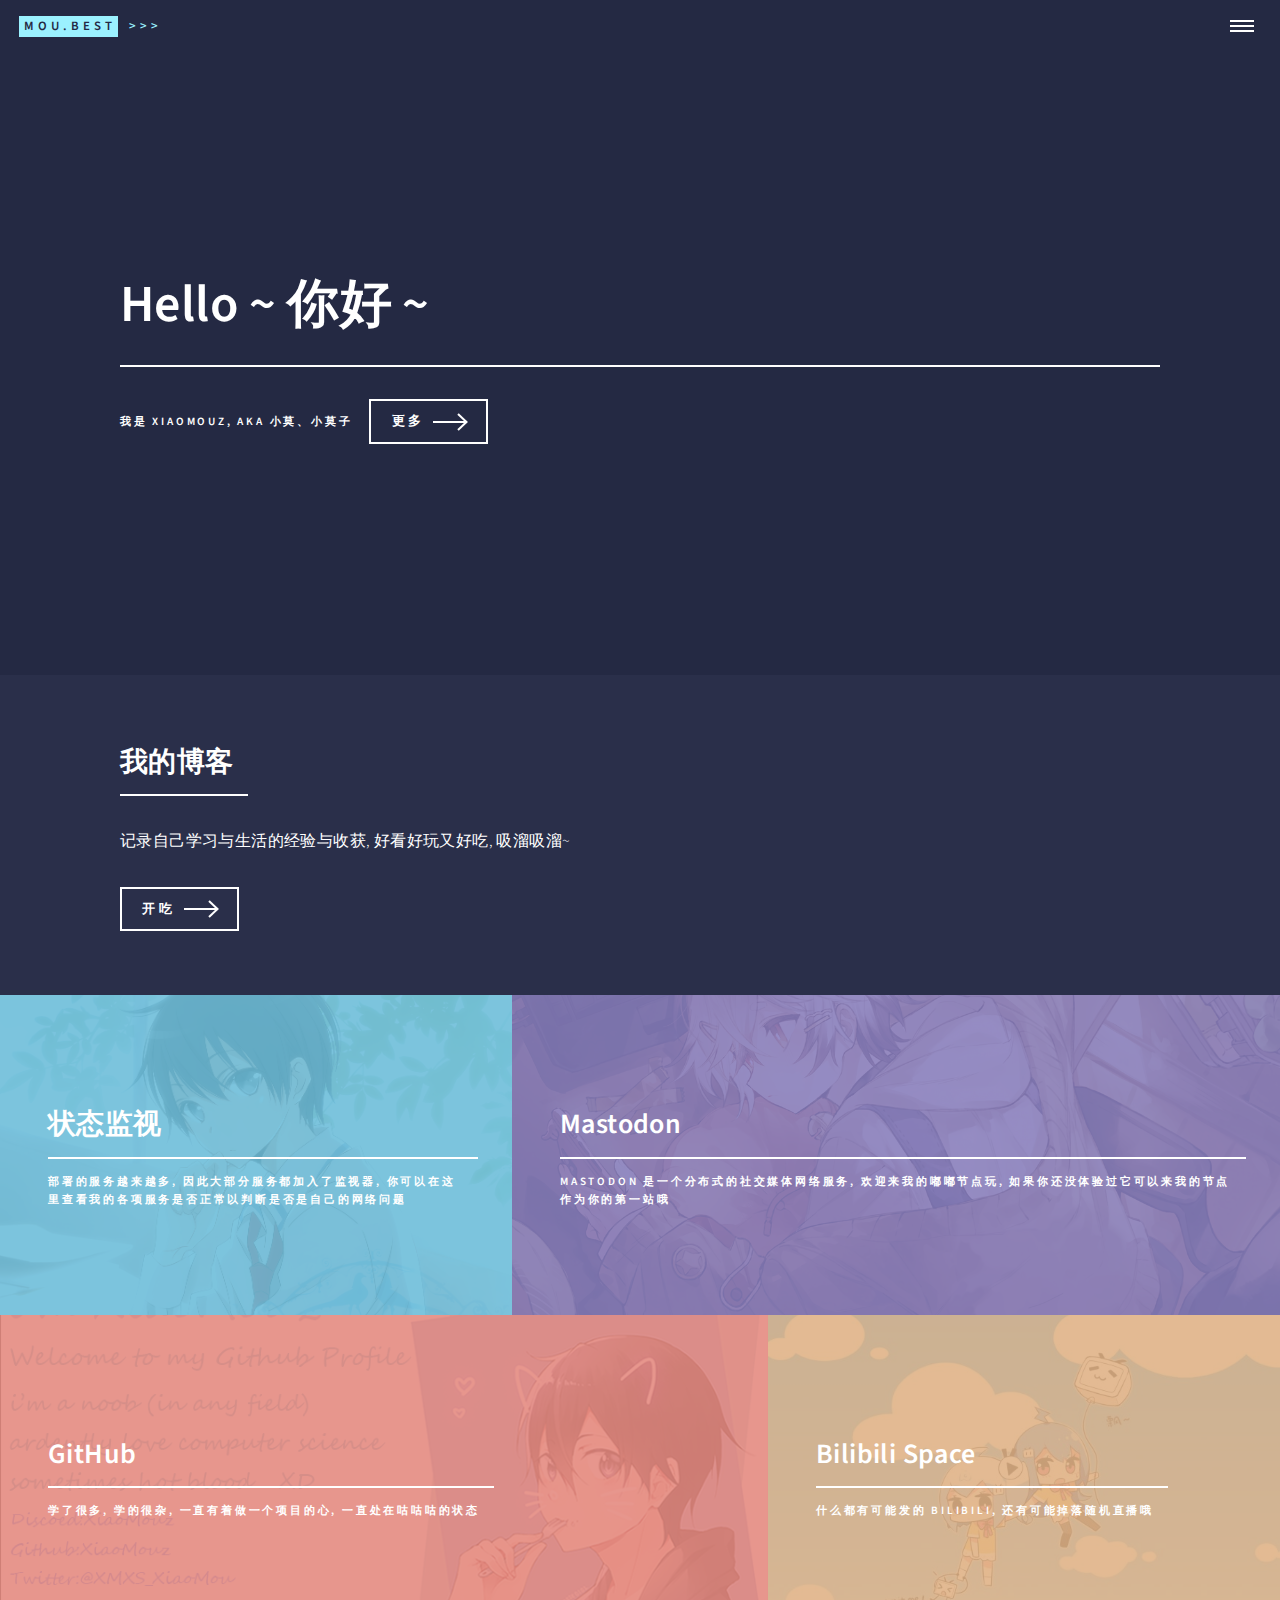
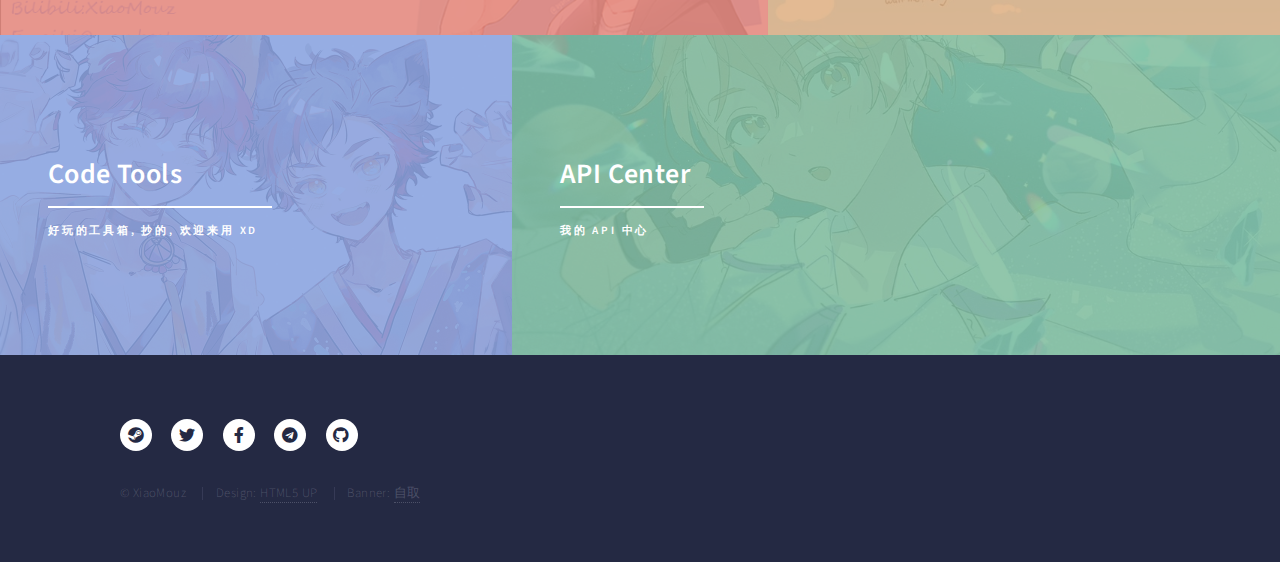
<file: index.html>
﻿<!DOCTYPE HTML>
<!--
	Forty by HTML5 UP
	html5up.net | @ajlkn
	Free for personal and commercial use under the CCA 3.0 license (html5up.net/license)
-->
<html>

<head>
	<title>Welcome visit XiaoMouz!</title>
	<link rel="icon" href="/images/favicon.jpg" type="image/x-icon" />
	<meta charset="utf-8" />
	<meta name="viewport" content="width=device-width, initial-scale=1, user-scalable=no" />
	<link rel="stylesheet" href="assets/css/main.css" />
	<noscript>
		<link rel="stylesheet" href="assets/css/noscript.css" />
	</noscript>
</head>

<body class="is-preload">

	<!-- Wrapper -->
	<div id="wrapper">

		<!-- Header -->
		<header id="header" class="alt">
			<a href="/" class="logo"><strong>MOU.BEST</strong> <span>>>></span></a>
			<nav>
				<a href="#menu"></a>
			</nav>
		</header>

		<!-- Menu -->
		<nav id="menu">
			<ul class="links">
				<li><a href=".">Stay Here</a></li>
				<li><a href="https://mouz.xyz">博客</a></li>
				<li><a href="https://about.mou.best/">关于我</a></li>
				<li><a href="https://github.com/XiaoMouz">我的Github</a></li>
			</ul>
		</nav>

		<!-- Banner -->
		<section id="banner" class="major">
			<div class="inner">
				<header class="major">
					<h1>Hello ~ 你好 ~</h1>
				</header>
				<div class="content">
					<p>我是 XiaoMouz, aka 小莫、小莫子</p>
					<ul class="actions">
						<li><a href="#two" class="button next scrolly">更多</a></li>
					</ul>
				</div>
			</div>
		</section>

		<!-- Main -->
		<div id="main">

			<!-- Top -->
			<section id="two">
				<div class="inner">
					<header class="major">
						<h2>我的博客</h2>
					</header>
					<p>记录自己学习与生活的经验与收获, 好看好玩又好吃, 吸溜吸溜~</p>
					<ul class="actions">
						<li><a href="https://mouz.xyz" class="button next">开吃</a></li>
					</ul>
				</div>
			</section>

			<!-- One -->
			<section id="one" class="tiles">
				<article>
					<span class="image">
						<img src="/images/element/statusMonitor.jpg" alt="" />
					</span>
					<header class="major">
						<h3><a href="https://status.mou.best" class="link">状态监视</a></h3>
						<p>部署的服务越来越多, 因此大部分服务都加入了监视器, 你可以在这里查看我的各项服务是否正常以判断是否是自己的网络问题</p>
					</header>
				</article>
				<article>
					<span class="image">
						<img src="/images/element/mastodon.png" alt="" />
					</span>
					<header class="major">
						<h3><a href="https://m.mou.best" class="link">Mastodon</a></h3>
						<p>Mastodon 是一个分布式的社交媒体网络服务, 欢迎来我的嘟嘟节点玩, 如果你还没体验过它可以来我的节点作为你的第一站哦</p>
					</header>
				</article>
				<article>
					<span class="image">
						<img src="/images/element/github.png" alt="" />
					</span>
					<header class="major">
						<h3><a href="https://github.com/XiaoMouz" class="link">GitHub</a></h3>
						<p>学了很多, 学的很杂, 一直有着做一个项目的心, 一直处在咕咕咕的状态</p>
					</header>
				</article>
				<article>
					<span class="image">
						<img src="/images/element/bilibiliSpace.jpg" alt="" />
					</span>
					<header class="major">
						<h3><a href="https://space.bilibili.com/64110204" class="link">Bilibili Space</a></h3>
						<p>什么都有可能发的 Bilibili, 还有可能掉落随机直播哦</p>
					</header>
				</article>
				<article>
					<span class="image">
						<img src="/images/element/codetools.jpg" alt="" />
					</span>
					<header class="major">
						<h3><a href="https://codetool.mou.best/" class="link">Code Tools</a></h3>
						<p>好玩的工具箱, 抄的, 欢迎来用 XD</p>
					</header>
				</article>
				<article>
					<span class="image">
						<img src="/images/element/apiCenter.jpg" alt="" />
					</span>
					<header class="major">
						<h3><a href="https://api.mouz.xyz/" class="link">API Center</a></h3>
						<p>我的 API 中心</p>
					</header>
				</article>
			</section>
		</div>

		<!-- Footer -->
		<footer id="footer">
			<div class="inner">
				<ul class="icons">
					<li><a href="https://steamcommunity.com/id/Justjokemou/" class="icon brands alt fa-steam"><span
								class="label">Steam</span></a></li>
					<li><a href="https://twitter.com/XiaoMouz" class="icon brands alt fa-twitter"><span
								class="label">Twitter</span></a></li>
					<li><a href="https://www.facebook.com/mou.xiao.35" class="icon brands alt fa-facebook-f"><span
								class="label">Facebook</span></a></li>
					<li><a href="https://t.me/XiaoMouz" class="icon brands alt fa-telegram"><span
								class="label">Telegram</span></a></li>
					<li><a href="https://github.com/XiaoMouz" class="icon brands alt fa-github"><span
								class="label">GitHub</span></a></li>
					<li style="display:none;"><a rel="me" href="https://m.mou.best/@xiaomouz">Mastodon</a></li>
				</ul>
				<ul class="copyright">
					<li>&copy; XiaoMouz</li>
					<li>Design: <a href="https://html5up.net">HTML5 UP</a></li>
					<li>Banner: <a href="http://mou.best/images/banner.jpg">自取</a></li>
				</ul>
			</div>
		</footer>

	</div>

	<!-- Scripts -->
	<script src="assets/js/jquery.min.js"></script>
	<script src="assets/js/jquery.scrolly.min.js"></script>
	<script src="assets/js/jquery.scrollex.min.js"></script>
	<script src="assets/js/browser.min.js"></script>
	<script src="assets/js/breakpoints.min.js"></script>
	<script src="assets/js/util.js"></script>
	<script src="assets/js/main.js"></script>

</body>

</html>
</file>
<file: assets/css/noscript.css>
/*
	Forty by HTML5 UP
	html5up.net | @ajlkn
	Free for personal and commercial use under the CCA 3.0 license (html5up.net/license)
*/

/* Banner */

	body.is-preload #banner:after {
		opacity: 0.85;
	}

	body.is-preload #banner > .inner {
		-moz-filter: none;
		-webkit-filter: none;
		-ms-filter: none;
		filter: none;
		-moz-transform: none;
		-webkit-transform: none;
		-ms-transform: none;
		transform: none;
		opacity: 1;
	}
</file>
<file: assets/css/main.css>
@import url(fontawesome-all.min.css);
@import url("https://fonts.googleapis.com/css?family=Source+Sans+Pro:300,300italic,600,600italic");

/*
	Forty by HTML5 UP
	html5up.net | @ajlkn
	Free for personal and commercial use under the CCA 3.0 license (html5up.net/license)
*/

html, body, div, span, applet, object,
iframe, h1, h2, h3, h4, h5, h6, p, blockquote,
pre, a, abbr, acronym, address, big, cite,
code, del, dfn, em, img, ins, kbd, q, s, samp,
small, strike, strong, sub, sup, tt, var, b,
u, i, center, dl, dt, dd, ol, ul, li, fieldset,
form, label, legend, table, caption, tbody,
tfoot, thead, tr, th, td, article, aside,
canvas, details, embed, figure, figcaption,
footer, header, hgroup, menu, nav, output, ruby,
section, summary, time, mark, audio, video {
	margin: 0;
	padding: 0;
	border: 0;
	font-size: 100%;
	font: inherit;
	vertical-align: baseline;}

article, aside, details, figcaption, figure,
footer, header, hgroup, menu, nav, section {
	display: block;}

body {
	line-height: 1;
}

ol, ul {
	list-style: none;
}

blockquote, q {
	quotes: none;
}

	blockquote:before, blockquote:after, q:before, q:after {
		content: '';
		content: none;
	}

table {
	border-collapse: collapse;
	border-spacing: 0;
}

body {
	-webkit-text-size-adjust: none;
}

mark {
	background-color: transparent;
	color: inherit;
}

input::-moz-focus-inner {
	border: 0;
	padding: 0;
}

input, select, textarea {
	-moz-appearance: none;
	-webkit-appearance: none;
	-ms-appearance: none;
	appearance: none;
}

/* Basic */

	@-ms-viewport {
		width: device-width;
	}

	body {
		-ms-overflow-style: scrollbar;
	}

	@media screen and (max-width: 480px) {

		html, body {
			min-width: 320px;
		}

	}

	html {
		box-sizing: border-box;
	}

	*, *:before, *:after {
		box-sizing: inherit;
	}

	body {
		background: #242943;
	}

		body.is-preload *, body.is-preload *:before, body.is-preload *:after {
			-moz-animation: none !important;
			-webkit-animation: none !important;
			-ms-animation: none !important;
			animation: none !important;
			-moz-transition: none !important;
			-webkit-transition: none !important;
			-ms-transition: none !important;
			transition: none !important;
		}

/* Type */

	body, input, select, textarea {
		color: #ffffff;
		font-family: "Source Sans Pro", Helvetica, sans-serif;
		font-size: 17pt;
		font-weight: 300;
		letter-spacing: 0.025em;
		line-height: 1.65;
	}

		@media screen and (max-width: 1680px) {

			body, input, select, textarea {
				font-size: 14pt;
			}

		}

		@media screen and (max-width: 1280px) {

			body, input, select, textarea {
				font-size: 12pt;
			}

		}

		@media screen and (max-width: 360px) {

			body, input, select, textarea {
				font-size: 11pt;
			}

		}

	a {
		-moz-transition: color 0.2s ease-in-out, border-bottom-color 0.2s ease-in-out;
		-webkit-transition: color 0.2s ease-in-out, border-bottom-color 0.2s ease-in-out;
		-ms-transition: color 0.2s ease-in-out, border-bottom-color 0.2s ease-in-out;
		transition: color 0.2s ease-in-out, border-bottom-color 0.2s ease-in-out;
		border-bottom: dotted 1px;
		color: inherit;
		text-decoration: none;
	}

		a:hover {
			border-bottom-color: transparent;
			color: #9bf1ff !important;
		}

		a:active {
			color: #53e3fb !important;
		}

	strong, b {
		color: #ffffff;
		font-weight: 600;
	}

	em, i {
		font-style: italic;
	}

	p {
		margin: 0 0 2em 0;
	}

	h1, h2, h3, h4, h5, h6 {
		color: #ffffff;
		font-weight: 600;
		line-height: 1.65;
		margin: 0 0 1em 0;
	}

		h1 a, h2 a, h3 a, h4 a, h5 a, h6 a {
			color: inherit;
			border-bottom: 0;
		}

	h1 {
		font-size: 2.5em;
	}

	h2 {
		font-size: 1.75em;
	}

	h3 {
		font-size: 1.35em;
	}

	h4 {
		font-size: 1.1em;
	}

	h5 {
		font-size: 0.9em;
	}

	h6 {
		font-size: 0.7em;
	}

	@media screen and (max-width: 736px) {

		h1 {
			font-size: 2em;
		}

		h2 {
			font-size: 1.5em;
		}

		h3 {
			font-size: 1.25em;
		}

	}

	sub {
		font-size: 0.8em;
		position: relative;
		top: 0.5em;
	}

	sup {
		font-size: 0.8em;
		position: relative;
		top: -0.5em;
	}

	blockquote {
		border-left: solid 4px rgba(212, 212, 255, 0.1);
		font-style: italic;
		margin: 0 0 2em 0;
		padding: 0.5em 0 0.5em 2em;
	}

	code {
		background: rgba(212, 212, 255, 0.035);
		font-family: "Courier New", monospace;
		font-size: 0.9em;
		margin: 0 0.25em;
		padding: 0.25em 0.65em;
	}

	pre {
		-webkit-overflow-scrolling: touch;
		font-family: "Courier New", monospace;
		font-size: 0.9em;
		margin: 0 0 2em 0;
	}

		pre code {
			display: block;
			line-height: 1.75;
			padding: 1em 1.5em;
			overflow-x: auto;
		}

	hr {
		border: 0;
		border-bottom: solid 1px rgba(212, 212, 255, 0.1);
		margin: 2em 0;
	}

		hr.major {
			margin: 3em 0;
		}

	.align-left {
		text-align: left;
	}

	.align-center {
		text-align: center;
	}

	.align-right {
		text-align: right;
	}

/* Row */

	.row {
		display: flex;
		flex-wrap: wrap;
		box-sizing: border-box;
		align-items: stretch;
	}

		.row > * {
			box-sizing: border-box;
		}

		.row.gtr-uniform > * > :last-child {
			margin-bottom: 0;
		}

		.row.aln-left {
			justify-content: flex-start;
		}

		.row.aln-center {
			justify-content: center;
		}

		.row.aln-right {
			justify-content: flex-end;
		}

		.row.aln-top {
			align-items: flex-start;
		}

		.row.aln-middle {
			align-items: center;
		}

		.row.aln-bottom {
			align-items: flex-end;
		}

		.row > .imp {
			order: -1;
		}

		.row > .col-1 {
			width: 8.33333%;
		}

		.row > .off-1 {
			margin-left: 8.33333%;
		}

		.row > .col-2 {
			width: 16.66667%;
		}

		.row > .off-2 {
			margin-left: 16.66667%;
		}

		.row > .col-3 {
			width: 25%;
		}

		.row > .off-3 {
			margin-left: 25%;
		}

		.row > .col-4 {
			width: 33.33333%;
		}

		.row > .off-4 {
			margin-left: 33.33333%;
		}

		.row > .col-5 {
			width: 41.66667%;
		}

		.row > .off-5 {
			margin-left: 41.66667%;
		}

		.row > .col-6 {
			width: 50%;
		}

		.row > .off-6 {
			margin-left: 50%;
		}

		.row > .col-7 {
			width: 58.33333%;
		}

		.row > .off-7 {
			margin-left: 58.33333%;
		}

		.row > .col-8 {
			width: 66.66667%;
		}

		.row > .off-8 {
			margin-left: 66.66667%;
		}

		.row > .col-9 {
			width: 75%;
		}

		.row > .off-9 {
			margin-left: 75%;
		}

		.row > .col-10 {
			width: 83.33333%;
		}

		.row > .off-10 {
			margin-left: 83.33333%;
		}

		.row > .col-11 {
			width: 91.66667%;
		}

		.row > .off-11 {
			margin-left: 91.66667%;
		}

		.row > .col-12 {
			width: 100%;
		}

		.row > .off-12 {
			margin-left: 100%;
		}

		.row.gtr-0 {
			margin-top: 0;
			margin-left: 0em;
		}

			.row.gtr-0 > * {
				padding: 0 0 0 0em;
			}

			.row.gtr-0.gtr-uniform {
				margin-top: 0em;
			}

				.row.gtr-0.gtr-uniform > * {
					padding-top: 0em;
				}

		.row.gtr-25 {
			margin-top: 0;
			margin-left: -0.5em;
		}

			.row.gtr-25 > * {
				padding: 0 0 0 0.5em;
			}

			.row.gtr-25.gtr-uniform {
				margin-top: -0.5em;
			}

				.row.gtr-25.gtr-uniform > * {
					padding-top: 0.5em;
				}

		.row.gtr-50 {
			margin-top: 0;
			margin-left: -1em;
		}

			.row.gtr-50 > * {
				padding: 0 0 0 1em;
			}

			.row.gtr-50.gtr-uniform {
				margin-top: -1em;
			}

				.row.gtr-50.gtr-uniform > * {
					padding-top: 1em;
				}

		.row {
			margin-top: 0;
			margin-left: -2em;
		}

			.row > * {
				padding: 0 0 0 2em;
			}

			.row.gtr-uniform {
				margin-top: -2em;
			}

				.row.gtr-uniform > * {
					padding-top: 2em;
				}

		.row.gtr-150 {
			margin-top: 0;
			margin-left: -3em;
		}

			.row.gtr-150 > * {
				padding: 0 0 0 3em;
			}

			.row.gtr-150.gtr-uniform {
				margin-top: -3em;
			}

				.row.gtr-150.gtr-uniform > * {
					padding-top: 3em;
				}

		.row.gtr-200 {
			margin-top: 0;
			margin-left: -4em;
		}

			.row.gtr-200 > * {
				padding: 0 0 0 4em;
			}

			.row.gtr-200.gtr-uniform {
				margin-top: -4em;
			}

				.row.gtr-200.gtr-uniform > * {
					padding-top: 4em;
				}

		@media screen and (max-width: 1680px) {

			.row {
				display: flex;
				flex-wrap: wrap;
				box-sizing: border-box;
				align-items: stretch;
			}

				.row > * {
					box-sizing: border-box;
				}

				.row.gtr-uniform > * > :last-child {
					margin-bottom: 0;
				}

				.row.aln-left {
					justify-content: flex-start;
				}

				.row.aln-center {
					justify-content: center;
				}

				.row.aln-right {
					justify-content: flex-end;
				}

				.row.aln-top {
					align-items: flex-start;
				}

				.row.aln-middle {
					align-items: center;
				}

				.row.aln-bottom {
					align-items: flex-end;
				}

				.row > .imp-xlarge {
					order: -1;
				}

				.row > .col-1-xlarge {
					width: 8.33333%;
				}

				.row > .off-1-xlarge {
					margin-left: 8.33333%;
				}

				.row > .col-2-xlarge {
					width: 16.66667%;
				}

				.row > .off-2-xlarge {
					margin-left: 16.66667%;
				}

				.row > .col-3-xlarge {
					width: 25%;
				}

				.row > .off-3-xlarge {
					margin-left: 25%;
				}

				.row > .col-4-xlarge {
					width: 33.33333%;
				}

				.row > .off-4-xlarge {
					margin-left: 33.33333%;
				}

				.row > .col-5-xlarge {
					width: 41.66667%;
				}

				.row > .off-5-xlarge {
					margin-left: 41.66667%;
				}

				.row > .col-6-xlarge {
					width: 50%;
				}

				.row > .off-6-xlarge {
					margin-left: 50%;
				}

				.row > .col-7-xlarge {
					width: 58.33333%;
				}

				.row > .off-7-xlarge {
					margin-left: 58.33333%;
				}

				.row > .col-8-xlarge {
					width: 66.66667%;
				}

				.row > .off-8-xlarge {
					margin-left: 66.66667%;
				}

				.row > .col-9-xlarge {
					width: 75%;
				}

				.row > .off-9-xlarge {
					margin-left: 75%;
				}

				.row > .col-10-xlarge {
					width: 83.33333%;
				}

				.row > .off-10-xlarge {
					margin-left: 83.33333%;
				}

				.row > .col-11-xlarge {
					width: 91.66667%;
				}

				.row > .off-11-xlarge {
					margin-left: 91.66667%;
				}

				.row > .col-12-xlarge {
					width: 100%;
				}

				.row > .off-12-xlarge {
					margin-left: 100%;
				}

				.row.gtr-0 {
					margin-top: 0;
					margin-left: 0em;
				}

					.row.gtr-0 > * {
						padding: 0 0 0 0em;
					}

					.row.gtr-0.gtr-uniform {
						margin-top: 0em;
					}

						.row.gtr-0.gtr-uniform > * {
							padding-top: 0em;
						}

				.row.gtr-25 {
					margin-top: 0;
					margin-left: -0.5em;
				}

					.row.gtr-25 > * {
						padding: 0 0 0 0.5em;
					}

					.row.gtr-25.gtr-uniform {
						margin-top: -0.5em;
					}

						.row.gtr-25.gtr-uniform > * {
							padding-top: 0.5em;
						}

				.row.gtr-50 {
					margin-top: 0;
					margin-left: -1em;
				}

					.row.gtr-50 > * {
						padding: 0 0 0 1em;
					}

					.row.gtr-50.gtr-uniform {
						margin-top: -1em;
					}

						.row.gtr-50.gtr-uniform > * {
							padding-top: 1em;
						}

				.row {
					margin-top: 0;
					margin-left: -2em;
				}

					.row > * {
						padding: 0 0 0 2em;
					}

					.row.gtr-uniform {
						margin-top: -2em;
					}

						.row.gtr-uniform > * {
							padding-top: 2em;
						}

				.row.gtr-150 {
					margin-top: 0;
					margin-left: -3em;
				}

					.row.gtr-150 > * {
						padding: 0 0 0 3em;
					}

					.row.gtr-150.gtr-uniform {
						margin-top: -3em;
					}

						.row.gtr-150.gtr-uniform > * {
							padding-top: 3em;
						}

				.row.gtr-200 {
					margin-top: 0;
					margin-left: -4em;
				}

					.row.gtr-200 > * {
						padding: 0 0 0 4em;
					}

					.row.gtr-200.gtr-uniform {
						margin-top: -4em;
					}

						.row.gtr-200.gtr-uniform > * {
							padding-top: 4em;
						}

		}

		@media screen and (max-width: 1280px) {

			.row {
				display: flex;
				flex-wrap: wrap;
				box-sizing: border-box;
				align-items: stretch;
			}

				.row > * {
					box-sizing: border-box;
				}

				.row.gtr-uniform > * > :last-child {
					margin-bottom: 0;
				}

				.row.aln-left {
					justify-content: flex-start;
				}

				.row.aln-center {
					justify-content: center;
				}

				.row.aln-right {
					justify-content: flex-end;
				}

				.row.aln-top {
					align-items: flex-start;
				}

				.row.aln-middle {
					align-items: center;
				}

				.row.aln-bottom {
					align-items: flex-end;
				}

				.row > .imp-large {
					order: -1;
				}

				.row > .col-1-large {
					width: 8.33333%;
				}

				.row > .off-1-large {
					margin-left: 8.33333%;
				}

				.row > .col-2-large {
					width: 16.66667%;
				}

				.row > .off-2-large {
					margin-left: 16.66667%;
				}

				.row > .col-3-large {
					width: 25%;
				}

				.row > .off-3-large {
					margin-left: 25%;
				}

				.row > .col-4-large {
					width: 33.33333%;
				}

				.row > .off-4-large {
					margin-left: 33.33333%;
				}

				.row > .col-5-large {
					width: 41.66667%;
				}

				.row > .off-5-large {
					margin-left: 41.66667%;
				}

				.row > .col-6-large {
					width: 50%;
				}

				.row > .off-6-large {
					margin-left: 50%;
				}

				.row > .col-7-large {
					width: 58.33333%;
				}

				.row > .off-7-large {
					margin-left: 58.33333%;
				}

				.row > .col-8-large {
					width: 66.66667%;
				}

				.row > .off-8-large {
					margin-left: 66.66667%;
				}

				.row > .col-9-large {
					width: 75%;
				}

				.row > .off-9-large {
					margin-left: 75%;
				}

				.row > .col-10-large {
					width: 83.33333%;
				}

				.row > .off-10-large {
					margin-left: 83.33333%;
				}

				.row > .col-11-large {
					width: 91.66667%;
				}

				.row > .off-11-large {
					margin-left: 91.66667%;
				}

				.row > .col-12-large {
					width: 100%;
				}

				.row > .off-12-large {
					margin-left: 100%;
				}

				.row.gtr-0 {
					margin-top: 0;
					margin-left: 0em;
				}

					.row.gtr-0 > * {
						padding: 0 0 0 0em;
					}

					.row.gtr-0.gtr-uniform {
						margin-top: 0em;
					}

						.row.gtr-0.gtr-uniform > * {
							padding-top: 0em;
						}

				.row.gtr-25 {
					margin-top: 0;
					margin-left: -0.375em;
				}

					.row.gtr-25 > * {
						padding: 0 0 0 0.375em;
					}

					.row.gtr-25.gtr-uniform {
						margin-top: -0.375em;
					}

						.row.gtr-25.gtr-uniform > * {
							padding-top: 0.375em;
						}

				.row.gtr-50 {
					margin-top: 0;
					margin-left: -0.75em;
				}

					.row.gtr-50 > * {
						padding: 0 0 0 0.75em;
					}

					.row.gtr-50.gtr-uniform {
						margin-top: -0.75em;
					}

						.row.gtr-50.gtr-uniform > * {
							padding-top: 0.75em;
						}

				.row {
					margin-top: 0;
					margin-left: -1.5em;
				}

					.row > * {
						padding: 0 0 0 1.5em;
					}

					.row.gtr-uniform {
						margin-top: -1.5em;
					}

						.row.gtr-uniform > * {
							padding-top: 1.5em;
						}

				.row.gtr-150 {
					margin-top: 0;
					margin-left: -2.25em;
				}

					.row.gtr-150 > * {
						padding: 0 0 0 2.25em;
					}

					.row.gtr-150.gtr-uniform {
						margin-top: -2.25em;
					}

						.row.gtr-150.gtr-uniform > * {
							padding-top: 2.25em;
						}

				.row.gtr-200 {
					margin-top: 0;
					margin-left: -3em;
				}

					.row.gtr-200 > * {
						padding: 0 0 0 3em;
					}

					.row.gtr-200.gtr-uniform {
						margin-top: -3em;
					}

						.row.gtr-200.gtr-uniform > * {
							padding-top: 3em;
						}

		}

		@media screen and (max-width: 980px) {

			.row {
				display: flex;
				flex-wrap: wrap;
				box-sizing: border-box;
				align-items: stretch;
			}

				.row > * {
					box-sizing: border-box;
				}

				.row.gtr-uniform > * > :last-child {
					margin-bottom: 0;
				}

				.row.aln-left {
					justify-content: flex-start;
				}

				.row.aln-center {
					justify-content: center;
				}

				.row.aln-right {
					justify-content: flex-end;
				}

				.row.aln-top {
					align-items: flex-start;
				}

				.row.aln-middle {
					align-items: center;
				}

				.row.aln-bottom {
					align-items: flex-end;
				}

				.row > .imp-medium {
					order: -1;
				}

				.row > .col-1-medium {
					width: 8.33333%;
				}

				.row > .off-1-medium {
					margin-left: 8.33333%;
				}

				.row > .col-2-medium {
					width: 16.66667%;
				}

				.row > .off-2-medium {
					margin-left: 16.66667%;
				}

				.row > .col-3-medium {
					width: 25%;
				}

				.row > .off-3-medium {
					margin-left: 25%;
				}

				.row > .col-4-medium {
					width: 33.33333%;
				}

				.row > .off-4-medium {
					margin-left: 33.33333%;
				}

				.row > .col-5-medium {
					width: 41.66667%;
				}

				.row > .off-5-medium {
					margin-left: 41.66667%;
				}

				.row > .col-6-medium {
					width: 50%;
				}

				.row > .off-6-medium {
					margin-left: 50%;
				}

				.row > .col-7-medium {
					width: 58.33333%;
				}

				.row > .off-7-medium {
					margin-left: 58.33333%;
				}

				.row > .col-8-medium {
					width: 66.66667%;
				}

				.row > .off-8-medium {
					margin-left: 66.66667%;
				}

				.row > .col-9-medium {
					width: 75%;
				}

				.row > .off-9-medium {
					margin-left: 75%;
				}

				.row > .col-10-medium {
					width: 83.33333%;
				}

				.row > .off-10-medium {
					margin-left: 83.33333%;
				}

				.row > .col-11-medium {
					width: 91.66667%;
				}

				.row > .off-11-medium {
					margin-left: 91.66667%;
				}

				.row > .col-12-medium {
					width: 100%;
				}

				.row > .off-12-medium {
					margin-left: 100%;
				}

				.row.gtr-0 {
					margin-top: 0;
					margin-left: 0em;
				}

					.row.gtr-0 > * {
						padding: 0 0 0 0em;
					}

					.row.gtr-0.gtr-uniform {
						margin-top: 0em;
					}

						.row.gtr-0.gtr-uniform > * {
							padding-top: 0em;
						}

				.row.gtr-25 {
					margin-top: 0;
					margin-left: -0.375em;
				}

					.row.gtr-25 > * {
						padding: 0 0 0 0.375em;
					}

					.row.gtr-25.gtr-uniform {
						margin-top: -0.375em;
					}

						.row.gtr-25.gtr-uniform > * {
							padding-top: 0.375em;
						}

				.row.gtr-50 {
					margin-top: 0;
					margin-left: -0.75em;
				}

					.row.gtr-50 > * {
						padding: 0 0 0 0.75em;
					}

					.row.gtr-50.gtr-uniform {
						margin-top: -0.75em;
					}

						.row.gtr-50.gtr-uniform > * {
							padding-top: 0.75em;
						}

				.row {
					margin-top: 0;
					margin-left: -1.5em;
				}

					.row > * {
						padding: 0 0 0 1.5em;
					}

					.row.gtr-uniform {
						margin-top: -1.5em;
					}

						.row.gtr-uniform > * {
							padding-top: 1.5em;
						}

				.row.gtr-150 {
					margin-top: 0;
					margin-left: -2.25em;
				}

					.row.gtr-150 > * {
						padding: 0 0 0 2.25em;
					}

					.row.gtr-150.gtr-uniform {
						margin-top: -2.25em;
					}

						.row.gtr-150.gtr-uniform > * {
							padding-top: 2.25em;
						}

				.row.gtr-200 {
					margin-top: 0;
					margin-left: -3em;
				}

					.row.gtr-200 > * {
						padding: 0 0 0 3em;
					}

					.row.gtr-200.gtr-uniform {
						margin-top: -3em;
					}

						.row.gtr-200.gtr-uniform > * {
							padding-top: 3em;
						}

		}

		@media screen and (max-width: 736px) {

			.row {
				display: flex;
				flex-wrap: wrap;
				box-sizing: border-box;
				align-items: stretch;
			}

				.row > * {
					box-sizing: border-box;
				}

				.row.gtr-uniform > * > :last-child {
					margin-bottom: 0;
				}

				.row.aln-left {
					justify-content: flex-start;
				}

				.row.aln-center {
					justify-content: center;
				}

				.row.aln-right {
					justify-content: flex-end;
				}

				.row.aln-top {
					align-items: flex-start;
				}

				.row.aln-middle {
					align-items: center;
				}

				.row.aln-bottom {
					align-items: flex-end;
				}

				.row > .imp-small {
					order: -1;
				}

				.row > .col-1-small {
					width: 8.33333%;
				}

				.row > .off-1-small {
					margin-left: 8.33333%;
				}

				.row > .col-2-small {
					width: 16.66667%;
				}

				.row > .off-2-small {
					margin-left: 16.66667%;
				}

				.row > .col-3-small {
					width: 25%;
				}

				.row > .off-3-small {
					margin-left: 25%;
				}

				.row > .col-4-small {
					width: 33.33333%;
				}

				.row > .off-4-small {
					margin-left: 33.33333%;
				}

				.row > .col-5-small {
					width: 41.66667%;
				}

				.row > .off-5-small {
					margin-left: 41.66667%;
				}

				.row > .col-6-small {
					width: 50%;
				}

				.row > .off-6-small {
					margin-left: 50%;
				}

				.row > .col-7-small {
					width: 58.33333%;
				}

				.row > .off-7-small {
					margin-left: 58.33333%;
				}

				.row > .col-8-small {
					width: 66.66667%;
				}

				.row > .off-8-small {
					margin-left: 66.66667%;
				}

				.row > .col-9-small {
					width: 75%;
				}

				.row > .off-9-small {
					margin-left: 75%;
				}

				.row > .col-10-small {
					width: 83.33333%;
				}

				.row > .off-10-small {
					margin-left: 83.33333%;
				}

				.row > .col-11-small {
					width: 91.66667%;
				}

				.row > .off-11-small {
					margin-left: 91.66667%;
				}

				.row > .col-12-small {
					width: 100%;
				}

				.row > .off-12-small {
					margin-left: 100%;
				}

				.row.gtr-0 {
					margin-top: 0;
					margin-left: 0em;
				}

					.row.gtr-0 > * {
						padding: 0 0 0 0em;
					}

					.row.gtr-0.gtr-uniform {
						margin-top: 0em;
					}

						.row.gtr-0.gtr-uniform > * {
							padding-top: 0em;
						}

				.row.gtr-25 {
					margin-top: 0;
					margin-left: -0.3125em;
				}

					.row.gtr-25 > * {
						padding: 0 0 0 0.3125em;
					}

					.row.gtr-25.gtr-uniform {
						margin-top: -0.3125em;
					}

						.row.gtr-25.gtr-uniform > * {
							padding-top: 0.3125em;
						}

				.row.gtr-50 {
					margin-top: 0;
					margin-left: -0.625em;
				}

					.row.gtr-50 > * {
						padding: 0 0 0 0.625em;
					}

					.row.gtr-50.gtr-uniform {
						margin-top: -0.625em;
					}

						.row.gtr-50.gtr-uniform > * {
							padding-top: 0.625em;
						}

				.row {
					margin-top: 0;
					margin-left: -1.25em;
				}

					.row > * {
						padding: 0 0 0 1.25em;
					}

					.row.gtr-uniform {
						margin-top: -1.25em;
					}

						.row.gtr-uniform > * {
							padding-top: 1.25em;
						}

				.row.gtr-150 {
					margin-top: 0;
					margin-left: -1.875em;
				}

					.row.gtr-150 > * {
						padding: 0 0 0 1.875em;
					}

					.row.gtr-150.gtr-uniform {
						margin-top: -1.875em;
					}

						.row.gtr-150.gtr-uniform > * {
							padding-top: 1.875em;
						}

				.row.gtr-200 {
					margin-top: 0;
					margin-left: -2.5em;
				}

					.row.gtr-200 > * {
						padding: 0 0 0 2.5em;
					}

					.row.gtr-200.gtr-uniform {
						margin-top: -2.5em;
					}

						.row.gtr-200.gtr-uniform > * {
							padding-top: 2.5em;
						}

		}

		@media screen and (max-width: 480px) {

			.row {
				display: flex;
				flex-wrap: wrap;
				box-sizing: border-box;
				align-items: stretch;
			}

				.row > * {
					box-sizing: border-box;
				}

				.row.gtr-uniform > * > :last-child {
					margin-bottom: 0;
				}

				.row.aln-left {
					justify-content: flex-start;
				}

				.row.aln-center {
					justify-content: center;
				}

				.row.aln-right {
					justify-content: flex-end;
				}

				.row.aln-top {
					align-items: flex-start;
				}

				.row.aln-middle {
					align-items: center;
				}

				.row.aln-bottom {
					align-items: flex-end;
				}

				.row > .imp-xsmall {
					order: -1;
				}

				.row > .col-1-xsmall {
					width: 8.33333%;
				}

				.row > .off-1-xsmall {
					margin-left: 8.33333%;
				}

				.row > .col-2-xsmall {
					width: 16.66667%;
				}

				.row > .off-2-xsmall {
					margin-left: 16.66667%;
				}

				.row > .col-3-xsmall {
					width: 25%;
				}

				.row > .off-3-xsmall {
					margin-left: 25%;
				}

				.row > .col-4-xsmall {
					width: 33.33333%;
				}

				.row > .off-4-xsmall {
					margin-left: 33.33333%;
				}

				.row > .col-5-xsmall {
					width: 41.66667%;
				}

				.row > .off-5-xsmall {
					margin-left: 41.66667%;
				}

				.row > .col-6-xsmall {
					width: 50%;
				}

				.row > .off-6-xsmall {
					margin-left: 50%;
				}

				.row > .col-7-xsmall {
					width: 58.33333%;
				}

				.row > .off-7-xsmall {
					margin-left: 58.33333%;
				}

				.row > .col-8-xsmall {
					width: 66.66667%;
				}

				.row > .off-8-xsmall {
					margin-left: 66.66667%;
				}

				.row > .col-9-xsmall {
					width: 75%;
				}

				.row > .off-9-xsmall {
					margin-left: 75%;
				}

				.row > .col-10-xsmall {
					width: 83.33333%;
				}

				.row > .off-10-xsmall {
					margin-left: 83.33333%;
				}

				.row > .col-11-xsmall {
					width: 91.66667%;
				}

				.row > .off-11-xsmall {
					margin-left: 91.66667%;
				}

				.row > .col-12-xsmall {
					width: 100%;
				}

				.row > .off-12-xsmall {
					margin-left: 100%;
				}

				.row.gtr-0 {
					margin-top: 0;
					margin-left: 0em;
				}

					.row.gtr-0 > * {
						padding: 0 0 0 0em;
					}

					.row.gtr-0.gtr-uniform {
						margin-top: 0em;
					}

						.row.gtr-0.gtr-uniform > * {
							padding-top: 0em;
						}

				.row.gtr-25 {
					margin-top: 0;
					margin-left: -0.3125em;
				}

					.row.gtr-25 > * {
						padding: 0 0 0 0.3125em;
					}

					.row.gtr-25.gtr-uniform {
						margin-top: -0.3125em;
					}

						.row.gtr-25.gtr-uniform > * {
							padding-top: 0.3125em;
						}

				.row.gtr-50 {
					margin-top: 0;
					margin-left: -0.625em;
				}

					.row.gtr-50 > * {
						padding: 0 0 0 0.625em;
					}

					.row.gtr-50.gtr-uniform {
						margin-top: -0.625em;
					}

						.row.gtr-50.gtr-uniform > * {
							padding-top: 0.625em;
						}

				.row {
					margin-top: 0;
					margin-left: -1.25em;
				}

					.row > * {
						padding: 0 0 0 1.25em;
					}

					.row.gtr-uniform {
						margin-top: -1.25em;
					}

						.row.gtr-uniform > * {
							padding-top: 1.25em;
						}

				.row.gtr-150 {
					margin-top: 0;
					margin-left: -1.875em;
				}

					.row.gtr-150 > * {
						padding: 0 0 0 1.875em;
					}

					.row.gtr-150.gtr-uniform {
						margin-top: -1.875em;
					}

						.row.gtr-150.gtr-uniform > * {
							padding-top: 1.875em;
						}

				.row.gtr-200 {
					margin-top: 0;
					margin-left: -2.5em;
				}

					.row.gtr-200 > * {
						padding: 0 0 0 2.5em;
					}

					.row.gtr-200.gtr-uniform {
						margin-top: -2.5em;
					}

						.row.gtr-200.gtr-uniform > * {
							padding-top: 2.5em;
						}

		}

/* Section/Article */

	section.special, article.special {
		text-align: center;
	}

	header.major {
		width: -moz-max-content;
		width: -webkit-max-content;
		width: -ms-max-content;
		width: max-content;
		margin-bottom: 2em;
	}

		header.major > :first-child {
			margin-bottom: 0;
			width: calc(100% + 0.5em);
		}

			header.major > :first-child:after {
				content: '';
				background-color: #ffffff;
				display: block;
				height: 2px;
				margin: 0.325em 0 0.5em 0;
				width: 100%;
			}

		header.major > p {
			font-size: 0.7em;
			font-weight: 600;
			letter-spacing: 0.25em;
			margin-bottom: 0;
			text-transform: uppercase;
		}

		body.is-ie header.major > :first-child:after {
			max-width: 9em;
		}

		body.is-ie header.major > h1:after {
			max-width: 100% !important;
		}

	@media screen and (max-width: 736px) {

		header.major > p br {
			display: none;
		}

	}

/* Form */

	form {
		margin: 0 0 2em 0;
	}

		form > :last-child {
			margin-bottom: 0;
		}

		form > .fields {
			display: -moz-flex;
			display: -webkit-flex;
			display: -ms-flex;
			display: flex;
			-moz-flex-wrap: wrap;
			-webkit-flex-wrap: wrap;
			-ms-flex-wrap: wrap;
			flex-wrap: wrap;
			width: calc(100% + 3em);
			margin: -1.5em 0 2em -1.5em;
		}

			form > .fields > .field {
				-moz-flex-grow: 0;
				-webkit-flex-grow: 0;
				-ms-flex-grow: 0;
				flex-grow: 0;
				-moz-flex-shrink: 0;
				-webkit-flex-shrink: 0;
				-ms-flex-shrink: 0;
				flex-shrink: 0;
				padding: 1.5em 0 0 1.5em;
				width: calc(100% - 1.5em);
			}

				form > .fields > .field.half {
					width: calc(50% - 0.75em);
				}

				form > .fields > .field.third {
					width: calc(100%/3 - 0.5em);
				}

				form > .fields > .field.quarter {
					width: calc(25% - 0.375em);
				}

		@media screen and (max-width: 480px) {

			form > .fields {
				width: calc(100% + 3em);
				margin: -1.5em 0 2em -1.5em;
			}

				form > .fields > .field {
					padding: 1.5em 0 0 1.5em;
					width: calc(100% - 1.5em);
				}

					form > .fields > .field.half {
						width: calc(100% - 1.5em);
					}

					form > .fields > .field.third {
						width: calc(100% - 1.5em);
					}

					form > .fields > .field.quarter {
						width: calc(100% - 1.5em);
					}

		}

	label {
		color: #ffffff;
		display: block;
		font-size: 0.8em;
		font-weight: 600;
		letter-spacing: 0.25em;
		margin: 0 0 1em 0;
		text-transform: uppercase;
	}

	input[type="text"],
	input[type="password"],
	input[type="email"],
	input[type="tel"],
	input[type="search"],
	input[type="url"],
	select,
	textarea {
		-moz-appearance: none;
		-webkit-appearance: none;
		-ms-appearance: none;
		appearance: none;
		background: rgba(212, 212, 255, 0.035);
		border: none;
		border-radius: 0;
		color: inherit;
		display: block;
		outline: 0;
		padding: 0 1em;
		text-decoration: none;
		width: 100%;
	}

		input[type="text"]:invalid,
		input[type="password"]:invalid,
		input[type="email"]:invalid,
		input[type="tel"]:invalid,
		input[type="search"]:invalid,
		input[type="url"]:invalid,
		select:invalid,
		textarea:invalid {
			box-shadow: none;
		}

		input[type="text"]:focus,
		input[type="password"]:focus,
		input[type="email"]:focus,
		input[type="tel"]:focus,
		input[type="search"]:focus,
		input[type="url"]:focus,
		select:focus,
		textarea:focus {
			border-color: #9bf1ff;
			box-shadow: 0 0 0 2px #9bf1ff;
		}

	select {
		background-image: url("data:image/svg+xml;charset=utf8,%3Csvg xmlns='http://www.w3.org/2000/svg' width='40' height='40' preserveAspectRatio='none' viewBox='0 0 40 40'%3E%3Cpath d='M9.4,12.3l10.4,10.4l10.4-10.4c0.2-0.2,0.5-0.4,0.9-0.4c0.3,0,0.6,0.1,0.9,0.4l3.3,3.3c0.2,0.2,0.4,0.5,0.4,0.9 c0,0.4-0.1,0.6-0.4,0.9L20.7,31.9c-0.2,0.2-0.5,0.4-0.9,0.4c-0.3,0-0.6-0.1-0.9-0.4L4.3,17.3c-0.2-0.2-0.4-0.5-0.4-0.9 c0-0.4,0.1-0.6,0.4-0.9l3.3-3.3c0.2-0.2,0.5-0.4,0.9-0.4S9.1,12.1,9.4,12.3z' fill='rgba(212, 212, 255, 0.1)' /%3E%3C/svg%3E");
		background-size: 1.25rem;
		background-repeat: no-repeat;
		background-position: calc(100% - 1rem) center;
		height: 2.75em;
		padding-right: 2.75em;
		text-overflow: ellipsis;
	}

		select option {
			color: #ffffff;
			background: #242943;
		}

		select:focus::-ms-value {
			background-color: transparent;
		}

		select::-ms-expand {
			display: none;
		}

	input[type="text"],
	input[type="password"],
	input[type="email"],
	input[type="tel"],
	input[type="search"],
	input[type="url"],
	select {
		height: 2.75em;
	}

	textarea {
		padding: 0.75em 1em;
	}

	input[type="checkbox"],
	input[type="radio"] {
		-moz-appearance: none;
		-webkit-appearance: none;
		-ms-appearance: none;
		appearance: none;
		display: block;
		float: left;
		margin-right: -2em;
		opacity: 0;
		width: 1em;
		z-index: -1;
	}

		input[type="checkbox"] + label,
		input[type="radio"] + label {
			text-decoration: none;
			color: #ffffff;
			cursor: pointer;
			display: inline-block;
			font-weight: 300;
			padding-left: 2.65em;
			padding-right: 0.75em;
			position: relative;
		}

			input[type="checkbox"] + label:before,
			input[type="radio"] + label:before {
				-moz-osx-font-smoothing: grayscale;
				-webkit-font-smoothing: antialiased;
				display: inline-block;
				font-style: normal;
				font-variant: normal;
				text-rendering: auto;
				line-height: 1;
				text-transform: none !important;
				font-family: 'Font Awesome 5 Free';
				font-weight: 900;
			}

			input[type="checkbox"] + label:before,
			input[type="radio"] + label:before {
				background: rgba(212, 212, 255, 0.035);
				content: '';
				display: inline-block;
				font-size: 0.8em;
				height: 2.0625em;
				left: 0;
				letter-spacing: 0;
				line-height: 2.0625em;
				position: absolute;
				text-align: center;
				top: 0;
				width: 2.0625em;
			}

		input[type="checkbox"]:checked + label:before,
		input[type="radio"]:checked + label:before {
			background: #ffffff;
			border-color: #9bf1ff;
			content: '\f00c';
			color: #242943;
		}

		input[type="checkbox"]:focus + label:before,
		input[type="radio"]:focus + label:before {
			box-shadow: 0 0 0 2px #9bf1ff;
		}

	input[type="radio"] + label:before {
		border-radius: 100%;
	}

	::-webkit-input-placeholder {
		color: rgba(244, 244, 255, 0.2) !important;
		opacity: 1.0;
	}

	:-moz-placeholder {
		color: rgba(244, 244, 255, 0.2) !important;
		opacity: 1.0;
	}

	::-moz-placeholder {
		color: rgba(244, 244, 255, 0.2) !important;
		opacity: 1.0;
	}

	:-ms-input-placeholder {
		color: rgba(244, 244, 255, 0.2) !important;
		opacity: 1.0;
	}

/* Box */

	.box {
		border: solid 1px rgba(212, 212, 255, 0.1);
		margin-bottom: 2em;
		padding: 1.5em;
	}

		.box > :last-child,
		.box > :last-child > :last-child,
		.box > :last-child > :last-child > :last-child {
			margin-bottom: 0;
		}

		.box.alt {
			border: 0;
			border-radius: 0;
			padding: 0;
		}

/* Icon */

	.icon {
		text-decoration: none;
		border-bottom: none;
		position: relative;
	}

		.icon:before {
			-moz-osx-font-smoothing: grayscale;
			-webkit-font-smoothing: antialiased;
			display: inline-block;
			font-style: normal;
			font-variant: normal;
			text-rendering: auto;
			line-height: 1;
			text-transform: none !important;
			font-family: 'Font Awesome 5 Free';
			font-weight: 400;
		}

		.icon > .label {
			display: none;
		}

		.icon:before {
			line-height: inherit;
		}

		.icon.solid:before {
			font-weight: 900;
		}

		.icon.brands:before {
			font-family: 'Font Awesome 5 Brands';
		}

		.icon.alt:before {
			background-color: #ffffff;
			border-radius: 100%;
			color: #242943;
			display: inline-block;
			height: 2em;
			line-height: 2em;
			text-align: center;
			width: 2em;
		}

	a.icon.alt:before {
		-moz-transition: background-color 0.2s ease-in-out;
		-webkit-transition: background-color 0.2s ease-in-out;
		-ms-transition: background-color 0.2s ease-in-out;
		transition: background-color 0.2s ease-in-out;
	}

	a.icon.alt:hover:before {
		background-color: #6fc3df;
	}

	a.icon.alt:active:before {
		background-color: #37a6cb;
	}

/* Image */

	.image {
		border: 0;
		display: inline-block;
		position: relative;
	}

		.image img {
			display: block;
		}

		.image.left, .image.right {
			max-width: 30%;
		}

			.image.left img, .image.right img {
				width: 100%;
			}

		.image.left {
			float: left;
			margin: 0 1.5em 1.25em 0;
			top: 0.25em;
		}

		.image.right {
			float: right;
			margin: 0 0 1.25em 1.5em;
			top: 0.25em;
		}

		.image.fit {
			display: block;
			margin: 0 0 2em 0;
			width: 100%;
		}

			.image.fit img {
				width: 100%;
			}

		.image.main {
			display: block;
			margin: 2.5em 0;
			width: 100%;
		}

			.image.main img {
				width: 100%;
			}

			@media screen and (max-width: 736px) {

				.image.main {
					margin: 1.5em 0;
				}

			}

/* List */

	ol {
		list-style: decimal;
		margin: 0 0 2em 0;
		padding-left: 1.25em;
	}

		ol li {
			padding-left: 0.25em;
		}

	ul {
		list-style: disc;
		margin: 0 0 2em 0;
		padding-left: 1em;
	}

		ul li {
			padding-left: 0.5em;
		}

		ul.alt {
			list-style: none;
			padding-left: 0;
		}

			ul.alt li {
				border-top: solid 1px rgba(212, 212, 255, 0.1);
				padding: 0.5em 0;
			}

				ul.alt li:first-child {
					border-top: 0;
					padding-top: 0;
				}

	dl {
		margin: 0 0 2em 0;
	}

		dl dt {
			display: block;
			font-weight: 600;
			margin: 0 0 1em 0;
		}

		dl dd {
			margin-left: 2em;
		}

/* Actions */

	ul.actions {
		display: -moz-flex;
		display: -webkit-flex;
		display: -ms-flex;
		display: flex;
		cursor: default;
		list-style: none;
		margin-left: -1em;
		padding-left: 0;
	}

		ul.actions li {
			padding: 0 0 0 1em;
			vertical-align: middle;
		}

		ul.actions.special {
			-moz-justify-content: center;
			-webkit-justify-content: center;
			-ms-justify-content: center;
			justify-content: center;
			width: 100%;
			margin-left: 0;
		}

			ul.actions.special li:first-child {
				padding-left: 0;
			}

		ul.actions.stacked {
			-moz-flex-direction: column;
			-webkit-flex-direction: column;
			-ms-flex-direction: column;
			flex-direction: column;
			margin-left: 0;
		}

			ul.actions.stacked li {
				padding: 1.3em 0 0 0;
			}

				ul.actions.stacked li:first-child {
					padding-top: 0;
				}

		ul.actions.fit {
			width: calc(100% + 1em);
		}

			ul.actions.fit li {
				-moz-flex-grow: 1;
				-webkit-flex-grow: 1;
				-ms-flex-grow: 1;
				flex-grow: 1;
				-moz-flex-shrink: 1;
				-webkit-flex-shrink: 1;
				-ms-flex-shrink: 1;
				flex-shrink: 1;
				width: 100%;
			}

				ul.actions.fit li > * {
					width: 100%;
				}

			ul.actions.fit.stacked {
				width: 100%;
			}

/* Icons */

	ul.icons {
		cursor: default;
		list-style: none;
		padding-left: 0;
	}

		ul.icons li {
			display: inline-block;
			padding: 0 1em 0 0;
		}

			ul.icons li:last-child {
				padding-right: 0;
			}

		@media screen and (max-width: 736px) {

			ul.icons li {
				padding: 0 0.75em 0 0;
			}

		}

/* Pagination */

	ul.pagination {
		cursor: default;
		list-style: none;
		padding-left: 0;
	}

		ul.pagination li {
			display: inline-block;
			padding-left: 0;
			vertical-align: middle;
		}

			ul.pagination li > .page {
				-moz-transition: background-color 0.2s ease-in-out, color 0.2s ease-in-out;
				-webkit-transition: background-color 0.2s ease-in-out, color 0.2s ease-in-out;
				-ms-transition: background-color 0.2s ease-in-out, color 0.2s ease-in-out;
				transition: background-color 0.2s ease-in-out, color 0.2s ease-in-out;
				border-bottom: 0;
				display: inline-block;
				font-size: 0.8em;
				font-weight: 600;
				height: 1.5em;
				line-height: 1.5em;
				margin: 0 0.125em;
				min-width: 1.5em;
				padding: 0 0.5em;
				text-align: center;
			}

				ul.pagination li > .page.active {
					background-color: #ffffff;
					color: #242943;
				}

					ul.pagination li > .page.active:hover {
						background-color: #9bf1ff;
						color: #242943 !important;
					}

					ul.pagination li > .page.active:active {
						background-color: #53e3fb;
					}

			ul.pagination li:first-child {
				padding-right: 0.75em;
			}

			ul.pagination li:last-child {
				padding-left: 0.75em;
			}

		@media screen and (max-width: 480px) {

			ul.pagination li:nth-child(n+2):nth-last-child(n+2) {
				display: none;
			}

			ul.pagination li:first-child {
				padding-right: 0;
			}

		}

/* Table */

	.table-wrapper {
		-webkit-overflow-scrolling: touch;
		overflow-x: auto;
	}

	table {
		margin: 0 0 2em 0;
		width: 100%;
	}

		table tbody tr {
			border: solid 1px rgba(212, 212, 255, 0.1);
			border-left: 0;
			border-right: 0;
		}

			table tbody tr:nth-child(2n + 1) {
				background-color: rgba(212, 212, 255, 0.035);
			}

		table td {
			padding: 0.75em 0.75em;
		}

		table th {
			color: #ffffff;
			font-size: 0.9em;
			font-weight: 600;
			padding: 0 0.75em 0.75em 0.75em;
			text-align: left;
		}

		table thead {
			border-bottom: solid 2px rgba(212, 212, 255, 0.1);
		}

		table tfoot {
			border-top: solid 2px rgba(212, 212, 255, 0.1);
		}

		table.alt {
			border-collapse: separate;
		}

			table.alt tbody tr td {
				border: solid 1px rgba(212, 212, 255, 0.1);
				border-left-width: 0;
				border-top-width: 0;
			}

				table.alt tbody tr td:first-child {
					border-left-width: 1px;
				}

			table.alt tbody tr:first-child td {
				border-top-width: 1px;
			}

			table.alt thead {
				border-bottom: 0;
			}

			table.alt tfoot {
				border-top: 0;
			}

/* Button */

	input[type="submit"],
	input[type="reset"],
	input[type="button"],
	button,
	.button {
		-moz-appearance: none;
		-webkit-appearance: none;
		-ms-appearance: none;
		appearance: none;
		-moz-transition: background-color 0.2s ease-in-out, box-shadow 0.2s ease-in-out, color 0.2s ease-in-out;
		-webkit-transition: background-color 0.2s ease-in-out, box-shadow 0.2s ease-in-out, color 0.2s ease-in-out;
		-ms-transition: background-color 0.2s ease-in-out, box-shadow 0.2s ease-in-out, color 0.2s ease-in-out;
		transition: background-color 0.2s ease-in-out, box-shadow 0.2s ease-in-out, color 0.2s ease-in-out;
		background-color: transparent;
		border: 0;
		border-radius: 0;
		box-shadow: inset 0 0 0 2px #ffffff;
		color: #ffffff;
		cursor: pointer;
		display: inline-block;
		font-size: 0.8em;
		font-weight: 600;
		height: 3.5em;
		letter-spacing: 0.25em;
		line-height: 3.5em;
		padding: 0 1.75em;
		text-align: center;
		text-decoration: none;
		text-transform: uppercase;
		white-space: nowrap;
	}

		input[type="submit"]:hover, input[type="submit"]:active,
		input[type="reset"]:hover,
		input[type="reset"]:active,
		input[type="button"]:hover,
		input[type="button"]:active,
		button:hover,
		button:active,
		.button:hover,
		.button:active {
			box-shadow: inset 0 0 0 2px #9bf1ff;
			color: #9bf1ff;
		}

		input[type="submit"]:active,
		input[type="reset"]:active,
		input[type="button"]:active,
		button:active,
		.button:active {
			background-color: rgba(155, 241, 255, 0.1);
			box-shadow: inset 0 0 0 2px #53e3fb;
			color: #53e3fb;
		}

		input[type="submit"].icon:before,
		input[type="reset"].icon:before,
		input[type="button"].icon:before,
		button.icon:before,
		.button.icon:before {
			margin-right: 0.5em;
		}

		input[type="submit"].fit,
		input[type="reset"].fit,
		input[type="button"].fit,
		button.fit,
		.button.fit {
			width: 100%;
		}

		input[type="submit"].small,
		input[type="reset"].small,
		input[type="button"].small,
		button.small,
		.button.small {
			font-size: 0.6em;
		}

		input[type="submit"].large,
		input[type="reset"].large,
		input[type="button"].large,
		button.large,
		.button.large {
			font-size: 1.25em;
			height: 3em;
			line-height: 3em;
		}

		input[type="submit"].next,
		input[type="reset"].next,
		input[type="button"].next,
		button.next,
		.button.next {
			padding-right: 4.5em;
			position: relative;
		}

			input[type="submit"].next:before, input[type="submit"].next:after,
			input[type="reset"].next:before,
			input[type="reset"].next:after,
			input[type="button"].next:before,
			input[type="button"].next:after,
			button.next:before,
			button.next:after,
			.button.next:before,
			.button.next:after {
				-moz-transition: opacity 0.2s ease-in-out;
				-webkit-transition: opacity 0.2s ease-in-out;
				-ms-transition: opacity 0.2s ease-in-out;
				transition: opacity 0.2s ease-in-out;
				background-position: center right;
				background-repeat: no-repeat;
				background-size: 36px 24px;
				content: '';
				display: block;
				height: 100%;
				position: absolute;
				right: 1.5em;
				top: 0;
				vertical-align: middle;
				width: 36px;
			}

			input[type="submit"].next:before,
			input[type="reset"].next:before,
			input[type="button"].next:before,
			button.next:before,
			.button.next:before {
				background-image: url("data:image/svg+xml;charset=utf8,%3Csvg xmlns='http://www.w3.org/2000/svg' xmlns:xlink='http://www.w3.org/1999/xlink' width='36px' height='24px' viewBox='0 0 36 24' zoomAndPan='disable'%3E%3Cstyle%3Eline %7B stroke: %23ffffff%3B stroke-width: 2px%3B %7D%3C/style%3E%3Cline x1='0' y1='12' x2='34' y2='12' /%3E%3Cline x1='25' y1='4' x2='34' y2='12.5' /%3E%3Cline x1='25' y1='20' x2='34' y2='11.5' /%3E%3C/svg%3E");
			}

			input[type="submit"].next:after,
			input[type="reset"].next:after,
			input[type="button"].next:after,
			button.next:after,
			.button.next:after {
				background-image: url("data:image/svg+xml;charset=utf8,%3Csvg xmlns='http://www.w3.org/2000/svg' xmlns:xlink='http://www.w3.org/1999/xlink' width='36px' height='24px' viewBox='0 0 36 24' zoomAndPan='disable'%3E%3Cstyle%3Eline %7B stroke: %239bf1ff%3B stroke-width: 2px%3B %7D%3C/style%3E%3Cline x1='0' y1='12' x2='34' y2='12' /%3E%3Cline x1='25' y1='4' x2='34' y2='12.5' /%3E%3Cline x1='25' y1='20' x2='34' y2='11.5' /%3E%3C/svg%3E");
				opacity: 0;
				z-index: 1;
			}

			input[type="submit"].next:hover:after, input[type="submit"].next:active:after,
			input[type="reset"].next:hover:after,
			input[type="reset"].next:active:after,
			input[type="button"].next:hover:after,
			input[type="button"].next:active:after,
			button.next:hover:after,
			button.next:active:after,
			.button.next:hover:after,
			.button.next:active:after {
				opacity: 1;
			}

			@media screen and (max-width: 1280px) {

				input[type="submit"].next,
				input[type="reset"].next,
				input[type="button"].next,
				button.next,
				.button.next {
					padding-right: 5em;
				}

			}

		input[type="submit"].primary,
		input[type="reset"].primary,
		input[type="button"].primary,
		button.primary,
		.button.primary {
			background-color: #ffffff;
			box-shadow: none;
			color: #242943;
		}

			input[type="submit"].primary:hover, input[type="submit"].primary:active,
			input[type="reset"].primary:hover,
			input[type="reset"].primary:active,
			input[type="button"].primary:hover,
			input[type="button"].primary:active,
			button.primary:hover,
			button.primary:active,
			.button.primary:hover,
			.button.primary:active {
				background-color: #9bf1ff;
				color: #242943 !important;
			}

			input[type="submit"].primary:active,
			input[type="reset"].primary:active,
			input[type="button"].primary:active,
			button.primary:active,
			.button.primary:active {
				background-color: #53e3fb;
			}

		input[type="submit"].disabled, input[type="submit"]:disabled,
		input[type="reset"].disabled,
		input[type="reset"]:disabled,
		input[type="button"].disabled,
		input[type="button"]:disabled,
		button.disabled,
		button:disabled,
		.button.disabled,
		.button:disabled {
			pointer-events: none;
			cursor: default;
			opacity: 0.25;
		}

/* Tiles */

	.tiles {
		display: -moz-flex;
		display: -webkit-flex;
		display: -ms-flex;
		display: flex;
		-moz-flex-wrap: wrap;
		-webkit-flex-wrap: wrap;
		-ms-flex-wrap: wrap;
		flex-wrap: wrap;
		border-top: 0 !important;
	}

		.tiles + * {
			border-top: 0 !important;
		}

		.tiles article {
			-moz-align-items: center;
			-webkit-align-items: center;
			-ms-align-items: center;
			align-items: center;
			display: -moz-flex;
			display: -webkit-flex;
			display: -ms-flex;
			display: flex;
			-moz-transition: -moz-transform 0.25s ease, opacity 0.25s ease, -moz-filter 1s ease, -webkit-filter 1s ease;
			-webkit-transition: -webkit-transform 0.25s ease, opacity 0.25s ease, -webkit-filter 1s ease, -webkit-filter 1s ease;
			-ms-transition: -ms-transform 0.25s ease, opacity 0.25s ease, -ms-filter 1s ease, -webkit-filter 1s ease;
			transition: transform 0.25s ease, opacity 0.25s ease, filter 1s ease, -webkit-filter 1s ease;
			padding: 4em 4em 2em 4em ;
			background-position: center;
			background-repeat: no-repeat;
			background-size: cover;
			cursor: default;
			height: 40vh;
			max-height: 40em;
			min-height: 23em;
			overflow: hidden;
			position: relative;
			width: 40%;
		}

			.tiles article .image {
				display: none;
			}

			.tiles article header {
				position: relative;
				z-index: 3;
			}

			.tiles article h3 {
				font-size: 1.75em;
			}

				.tiles article h3 a:hover {
					color: inherit !important;
				}

			.tiles article .link.primary {
				border: 0;
				height: 100%;
				left: 0;
				position: absolute;
				top: 0;
				width: 100%;
				z-index: 4;
			}

			.tiles article:before {
				-moz-transition: opacity 0.5s ease;
				-webkit-transition: opacity 0.5s ease;
				-ms-transition: opacity 0.5s ease;
				transition: opacity 0.5s ease;
				bottom: 0;
				content: '';
				display: block;
				height: 100%;
				left: 0;
				opacity: 0.85;
				position: absolute;
				width: 100%;
				z-index: 2;
			}

			.tiles article:after {
				background-color: rgba(36, 41, 67, 0.25);
				content: '';
				display: block;
				height: 100%;
				left: 0;
				position: absolute;
				top: 0;
				width: 100%;
				z-index: 1;
			}

			.tiles article:hover:before {
				opacity: 0;
			}

			.tiles article.is-transitioning {
				-moz-transform: scale(0.95);
				-webkit-transform: scale(0.95);
				-ms-transform: scale(0.95);
				transform: scale(0.95);
				-moz-filter: blur(0.5em);
				-webkit-filter: blur(0.5em);
				-ms-filter: blur(0.5em);
				filter: blur(0.5em);
				opacity: 0;
			}

			.tiles article:nth-child(4n - 1), .tiles article:nth-child(4n - 2) {
				width: 60%;
			}

			.tiles article:nth-child(6n - 5):before {
				background-color: #6fc3df;
			}

			.tiles article:nth-child(6n - 4):before {
				background-color: #8d82c4;
			}

			.tiles article:nth-child(6n - 3):before {
				background-color: #ec8d81;
			}

			.tiles article:nth-child(6n - 2):before {
				background-color: #e7b788;
			}

			.tiles article:nth-child(6n - 1):before {
				background-color: #8ea9e8;
			}

			.tiles article:nth-child(6n):before {
				background-color: #87c5a4;
			}

		@media screen and (max-width: 1280px) {

			.tiles article {
				padding: 4em 3em 2em 3em ;
				height: 30vh;
				max-height: 30em;
				min-height: 20em;
			}

		}

		@media screen and (max-width: 980px) {

			.tiles article {
				width: 50% !important;
			}

		}

		@media screen and (max-width: 736px) {

			.tiles article {
				padding: 3em 1.5em 1em 1.5em ;
				height: 16em;
				max-height: none;
				min-height: 0;
			}

				.tiles article h3 {
					font-size: 1.5em;
				}

		}

		@media screen and (max-width: 480px) {

			.tiles {
				display: block;
			}

				.tiles article {
					height: 20em;
					width: 100% !important;
				}

		}

/* Contact Method */

	.contact-method {
		margin: 0 0 2em 0;
		padding-left: 3.25em;
		position: relative;
	}

		.contact-method .icon {
			left: 0;
			position: absolute;
			top: 0;
		}

		.contact-method h3 {
			margin: 0 0 0.5em 0;
		}

/* Spotlights */

	.spotlights {
		border-top: 0 !important;
	}

		.spotlights + * {
			border-top: 0 !important;
		}

		.spotlights > section {
			display: -moz-flex;
			display: -webkit-flex;
			display: -ms-flex;
			display: flex;
			-moz-flex-direction: row;
			-webkit-flex-direction: row;
			-ms-flex-direction: row;
			flex-direction: row;
			background-color: #2e3450;
		}

			.spotlights > section > .image {
				background-position: center center;
				background-size: cover;
				border-radius: 0;
				display: block;
				position: relative;
				width: 30%;
			}

				.spotlights > section > .image img {
					border-radius: 0;
					display: block;
					width: 100%;
				}

				.spotlights > section > .image:before {
					background: rgba(36, 41, 67, 0.9);
					content: '';
					display: block;
					height: 100%;
					left: 0;
					opacity: 0;
					position: absolute;
					top: 0;
					width: 100%;
				}

			.spotlights > section > .content {
				display: -moz-flex;
				display: -webkit-flex;
				display: -ms-flex;
				display: flex;
				-moz-flex-direction: column;
				-webkit-flex-direction: column;
				-ms-flex-direction: column;
				flex-direction: column;
				-moz-justify-content: center;
				-webkit-justify-content: center;
				-ms-justify-content: center;
				justify-content: center;
				-moz-align-items: center;
				-webkit-align-items: center;
				-ms-align-items: center;
				align-items: center;
				padding: 2em 3em 0.1em 3em ;
				width: 70%;
			}

				.spotlights > section > .content > .inner {
					margin: 0 auto;
					max-width: 100%;
					width: 65em;
				}

			.spotlights > section:nth-child(2n) {
				-moz-flex-direction: row-reverse;
				-webkit-flex-direction: row-reverse;
				-ms-flex-direction: row-reverse;
				flex-direction: row-reverse;
				background-color: #333856;
			}

				.spotlights > section:nth-child(2n) > .content {
					-moz-align-items: -moz-flex-end;
					-webkit-align-items: -webkit-flex-end;
					-ms-align-items: -ms-flex-end;
					align-items: flex-end;
				}

		@media screen and (max-width: 1680px) {

			.spotlights > section > .image {
				width: 40%;
			}

			.spotlights > section > .content {
				width: 60%;
			}

		}

		@media screen and (max-width: 1280px) {

			.spotlights > section > .image {
				width: 45%;
			}

			.spotlights > section > .content {
				width: 55%;
			}

		}

		@media screen and (max-width: 980px) {

			.spotlights > section {
				display: block;
			}

				.spotlights > section > .image {
					width: 100%;
				}

				.spotlights > section > .content {
					padding: 4em 3em 2em 3em ;
					width: 100%;
				}

		}

		@media screen and (max-width: 736px) {

			.spotlights > section > .content {
				padding: 3em 1.5em 1em 1.5em ;
			}

		}

/* Header */

	@-moz-keyframes reveal-header {
		0% {
			top: -4em;
			opacity: 0;
		}

		100% {
			top: 0;
			opacity: 1;
		}
	}

	@-webkit-keyframes reveal-header {
		0% {
			top: -4em;
			opacity: 0;
		}

		100% {
			top: 0;
			opacity: 1;
		}
	}

	@-ms-keyframes reveal-header {
		0% {
			top: -4em;
			opacity: 0;
		}

		100% {
			top: 0;
			opacity: 1;
		}
	}

	@keyframes reveal-header {
		0% {
			top: -4em;
			opacity: 0;
		}

		100% {
			top: 0;
			opacity: 1;
		}
	}

	#header {
		display: -moz-flex;
		display: -webkit-flex;
		display: -ms-flex;
		display: flex;
		background-color: #2a2f4a;
		box-shadow: 0 0 0.25em 0 rgba(0, 0, 0, 0.15);
		cursor: default;
		font-weight: 600;
		height: 3.25em;
		left: 0;
		letter-spacing: 0.25em;
		line-height: 3.25em;
		margin: 0;
		position: fixed;
		text-transform: uppercase;
		top: 0;
		width: 100%;
		z-index: 10000;
	}

		#header .logo {
			border: 0;
			display: inline-block;
			font-size: 0.8em;
			height: inherit;
			line-height: inherit;
			padding: 0 1.5em;
		}

			#header .logo strong {
				-moz-transition: background-color 0.2s ease-in-out, color 0.2s ease-in-out;
				-webkit-transition: background-color 0.2s ease-in-out, color 0.2s ease-in-out;
				-ms-transition: background-color 0.2s ease-in-out, color 0.2s ease-in-out;
				transition: background-color 0.2s ease-in-out, color 0.2s ease-in-out;
				background-color: #ffffff;
				color: #242943;
				display: inline-block;
				line-height: 1.65em;
				margin-right: 0.325em;
				padding: 0 0.125em 0 0.375em;
			}

			#header .logo:hover strong {
				background-color: #9bf1ff;
			}

			#header .logo:active strong {
				background-color: #53e3fb;
			}

		#header nav {
			display: -moz-flex;
			display: -webkit-flex;
			display: -ms-flex;
			display: flex;
			-moz-justify-content: -moz-flex-end;
			-webkit-justify-content: -webkit-flex-end;
			-ms-justify-content: -ms-flex-end;
			justify-content: flex-end;
			-moz-flex-grow: 1;
			-webkit-flex-grow: 1;
			-ms-flex-grow: 1;
			flex-grow: 1;
			height: inherit;
			line-height: inherit;
		}

			#header nav a {
				border: 0;
				display: block;
				font-size: 0.8em;
				height: inherit;
				line-height: inherit;
				padding: 0 0.75em;
				position: relative;
				vertical-align: middle;
			}

				#header nav a:last-child {
					padding-right: 1.5em;
				}

				#header nav a[href="#menu"] {
					padding-right: 3.325em !important;
				}

					#header nav a[href="#menu"]:before, #header nav a[href="#menu"]:after {
						background-image: url("data:image/svg+xml;charset=utf8,%3Csvg xmlns='http://www.w3.org/2000/svg' width='24' height='32' viewBox='0 0 24 32' preserveAspectRatio='none'%3E%3Cstyle%3Eline %7B stroke-width: 2px%3B stroke: %23ffffff%3B %7D%3C/style%3E%3Cline x1='0' y1='11' x2='24' y2='11' /%3E%3Cline x1='0' y1='21' x2='24' y2='21' /%3E%3Cline x1='0' y1='16' x2='24' y2='16' /%3E%3C/svg%3E");
						background-position: center;
						background-repeat: no-repeat;
						background-size: 24px 32px;
						content: '';
						display: block;
						height: 100%;
						position: absolute;
						right: 1.5em;
						top: 0;
						vertical-align: middle;
						width: 24px;
					}

					#header nav a[href="#menu"]:after {
						-moz-transition: opacity 0.2s ease-in-out;
						-webkit-transition: opacity 0.2s ease-in-out;
						-ms-transition: opacity 0.2s ease-in-out;
						transition: opacity 0.2s ease-in-out;
						background-image: url("data:image/svg+xml;charset=utf8,%3Csvg xmlns='http://www.w3.org/2000/svg' width='24' height='32' viewBox='0 0 24 32' preserveAspectRatio='none'%3E%3Cstyle%3Eline %7B stroke-width: 2px%3B stroke: %239bf1ff%3B %7D%3C/style%3E%3Cline x1='0' y1='11' x2='24' y2='11' /%3E%3Cline x1='0' y1='21' x2='24' y2='21' /%3E%3Cline x1='0' y1='16' x2='24' y2='16' /%3E%3C/svg%3E");
						opacity: 0;
						z-index: 1;
					}

					#header nav a[href="#menu"]:hover:after, #header nav a[href="#menu"]:active:after {
						opacity: 1;
					}

					#header nav a[href="#menu"]:last-child {
						padding-right: 3.875em !important;
					}

						#header nav a[href="#menu"]:last-child:before, #header nav a[href="#menu"]:last-child:after {
							right: 2em;
						}

		#header.reveal {
			-moz-animation: reveal-header 0.35s ease;
			-webkit-animation: reveal-header 0.35s ease;
			-ms-animation: reveal-header 0.35s ease;
			animation: reveal-header 0.35s ease;
		}

		#header.alt {
			-moz-transition: opacity 2.5s ease;
			-webkit-transition: opacity 2.5s ease;
			-ms-transition: opacity 2.5s ease;
			transition: opacity 2.5s ease;
			-moz-transition-delay: 0.75s;
			-webkit-transition-delay: 0.75s;
			-ms-transition-delay: 0.75s;
			transition-delay: 0.75s;
			-moz-animation: none;
			-webkit-animation: none;
			-ms-animation: none;
			animation: none;
			background-color: transparent;
			box-shadow: none;
			position: absolute;
		}

			#header.alt.style1 .logo strong {
				color: #6fc3df;
			}

			#header.alt.style2 .logo strong {
				color: #8d82c4;
			}

			#header.alt.style3 .logo strong {
				color: #ec8d81;
			}

			#header.alt.style4 .logo strong {
				color: #e7b788;
			}

			#header.alt.style5 .logo strong {
				color: #8ea9e8;
			}

			#header.alt.style6 .logo strong {
				color: #87c5a4;
			}

		body.is-preload #header.alt {
			opacity: 0;
		}

		@media screen and (max-width: 1680px) {

			#header nav a[href="#menu"] {
				padding-right: 3.75em !important;
			}

				#header nav a[href="#menu"]:last-child {
					padding-right: 4.25em !important;
				}

		}

		@media screen and (max-width: 1280px) {

			#header nav a[href="#menu"] {
				padding-right: 4em !important;
			}

				#header nav a[href="#menu"]:last-child {
					padding-right: 4.5em !important;
				}

		}

		@media screen and (max-width: 736px) {

			#header {
				height: 2.75em;
				line-height: 2.75em;
			}

				#header .logo {
					padding: 0 1em;
				}

				#header nav a {
					padding: 0 0.5em;
				}

					#header nav a:last-child {
						padding-right: 1em;
					}

					#header nav a[href="#menu"] {
						padding-right: 3.25em !important;
					}

						#header nav a[href="#menu"]:before, #header nav a[href="#menu"]:after {
							right: 0.75em;
						}

						#header nav a[href="#menu"]:last-child {
							padding-right: 4em !important;
						}

							#header nav a[href="#menu"]:last-child:before, #header nav a[href="#menu"]:last-child:after {
								right: 1.5em;
							}

		}

		@media screen and (max-width: 480px) {

			#header .logo span {
				display: none;
			}

			#header nav a[href="#menu"] {
				overflow: hidden;
				padding-right: 0 !important;
				text-indent: 5em;
				white-space: nowrap;
				width: 5em;
			}

				#header nav a[href="#menu"]:before, #header nav a[href="#menu"]:after {
					right: 0;
					width: inherit;
				}

				#header nav a[href="#menu"]:last-child:before, #header nav a[href="#menu"]:last-child:after {
					width: 4em;
					right: 0;
				}

		}

/* Banner */

	#banner {
		-moz-align-items: center;
		-webkit-align-items: center;
		-ms-align-items: center;
		align-items: center;
		background-image: url("https://gitee.com/xiaomouz/xiaomouz/raw/master/upload/images/94d62860b46d5.jpg");
		display: -moz-flex;
		display: -webkit-flex;
		display: -ms-flex;
		display: flex;
		padding: 6em 0 2em 0 ;
		background-attachment: fixed;
		background-position: center;
		background-repeat: no-repeat;
		background-size: cover;
		border-bottom: 0 !important;
		cursor: default;
		height: 60vh;
		margin-bottom: -3.25em;
		max-height: 32em;
		min-height: 22em;
		position: relative;
		top: -3.25em;
	}

		#banner:after {
			-moz-transition: opacity 2.5s ease;
			-webkit-transition: opacity 2.5s ease;
			-ms-transition: opacity 2.5s ease;
			transition: opacity 2.5s ease;
			-moz-transition-delay: 0.75s;
			-webkit-transition-delay: 0.75s;
			-ms-transition-delay: 0.75s;
			transition-delay: 0.75s;
			pointer-events: none;
			background-color: #242943;
			content: '';
			display: block;
			height: 100%;
			left: 0;
			opacity: 0.85;
			position: absolute;
			top: 0;
			width: 100%;
			z-index: 1;
		}

		#banner h1 {
			font-size: 3.25em;
		}

		#banner > .inner {
			-moz-transition: opacity 1.5s ease, -moz-transform 0.5s ease-out, -moz-filter 0.5s ease, -webkit-filter 0.5s ease;
			-webkit-transition: opacity 1.5s ease, -webkit-transform 0.5s ease-out, -webkit-filter 0.5s ease, -webkit-filter 0.5s ease;
			-ms-transition: opacity 1.5s ease, -ms-transform 0.5s ease-out, -ms-filter 0.5s ease, -webkit-filter 0.5s ease;
			transition: opacity 1.5s ease, transform 0.5s ease-out, filter 0.5s ease, -webkit-filter 0.5s ease;
			padding: 0 !important;
			position: relative;
			z-index: 2;
		}

			#banner > .inner .image {
				display: none;
			}

			#banner > .inner header {
				width: auto;
			}

				#banner > .inner header > :first-child {
					width: auto;
				}

					#banner > .inner header > :first-child:after {
						max-width: 100%;
					}

			#banner > .inner .content {
				display: -moz-flex;
				display: -webkit-flex;
				display: -ms-flex;
				display: flex;
				-moz-align-items: center;
				-webkit-align-items: center;
				-ms-align-items: center;
				align-items: center;
				margin: 0 0 2em 0;
			}

				#banner > .inner .content > * {
					margin-right: 1.5em;
					margin-bottom: 0;
				}

				#banner > .inner .content > :last-child {
					margin-right: 0;
				}

				#banner > .inner .content p {
					font-size: 0.7em;
					font-weight: 600;
					letter-spacing: 0.25em;
					text-transform: uppercase;
				}

		#banner.major {
			height: 75vh;
			min-height: 30em;
			max-height: 50em;
		}

			#banner.major.alt {
				opacity: 0.75;
			}

		#banner.style1:after {
			background-color: #6fc3df;
		}

		#banner.style2:after {
			background-color: #8d82c4;
		}

		#banner.style3:after {
			background-color: #ec8d81;
		}

		#banner.style4:after {
			background-color: #e7b788;
		}

		#banner.style5:after {
			background-color: #8ea9e8;
		}

		#banner.style6:after {
			background-color: #87c5a4;
		}

		body.is-preload #banner:after {
			opacity: 1.0;
		}

		body.is-preload #banner > .inner {
			-moz-filter: blur(0.125em);
			-webkit-filter: blur(0.125em);
			-ms-filter: blur(0.125em);
			filter: blur(0.125em);
			-moz-transform: translateX(-0.5em);
			-webkit-transform: translateX(-0.5em);
			-ms-transform: translateX(-0.5em);
			transform: translateX(-0.5em);
			opacity: 0;
		}

		@media screen and (max-width: 1280px) {

			#banner {
				background-attachment: scroll;
			}

		}

		@media screen and (max-width: 736px) {

			#banner {
				padding: 5em 0 1em 0 ;
				height: auto;
				margin-bottom: -2.75em;
				max-height: none;
				min-height: 0;
				top: -2.75em;
			}

				#banner h1 {
					font-size: 2em;
				}

				#banner > .inner .content {
					display: block;
				}

					#banner > .inner .content > * {
						margin-right: 0;
						margin-bottom: 2em;
					}

				#banner.major {
					height: auto;
					min-height: 0;
					max-height: none;
				}

		}

		@media screen and (max-width: 480px) {

			#banner {
				padding: 6em 0 2em 0 ;
			}

				#banner > .inner .content p br {
					display: none;
				}

				#banner.major {
					padding: 8em 0 4em 0 ;
				}

		}

/* Main */

	#main {
		background-color: #2a2f4a;
	}

		#main > * {
			border-top: solid 1px rgba(212, 212, 255, 0.1);
		}

			#main > *:first-child {
				border-top: 0;
			}

			#main > * > .inner {
				padding: 4em 0 2em 0 ;
				margin: 0 auto;
				max-width: 65em;
				width: calc(100% - 6em);
			}

				@media screen and (max-width: 736px) {

					#main > * > .inner {
						padding: 3em 0 1em 0 ;
						width: calc(100% - 3em);
					}

				}

		#main.alt {
			background-color: transparent;
			border-bottom: solid 1px rgba(212, 212, 255, 0.1);
		}

/* Contact */

	#contact {
		border-bottom: solid 1px rgba(212, 212, 255, 0.1);
		overflow-x: hidden;
	}

		#contact > .inner {
			display: -moz-flex;
			display: -webkit-flex;
			display: -ms-flex;
			display: flex;
			padding: 0 !important;
		}

			#contact > .inner > :nth-child(2n - 1) {
				padding: 4em 3em 2em 0 ;
				border-right: solid 1px rgba(212, 212, 255, 0.1);
				width: 60%;
			}

			#contact > .inner > :nth-child(2n) {
				padding-left: 3em;
				width: 40%;
			}

			#contact > .inner > .split {
				padding: 0;
			}

				#contact > .inner > .split > * {
					padding: 3em 0 1em 3em ;
					position: relative;
				}

					#contact > .inner > .split > *:before {
						border-top: solid 1px rgba(212, 212, 255, 0.1);
						content: '';
						display: block;
						margin-left: -3em;
						position: absolute;
						top: 0;
						width: calc(100vw + 3em);
					}

				#contact > .inner > .split > :first-child:before {
					display: none;
				}

		@media screen and (max-width: 980px) {

			#contact > .inner {
				display: block;
			}

				#contact > .inner > :nth-child(2n - 1) {
					padding: 4em 0 2em 0 ;
					border-right: 0;
					width: 100%;
				}

				#contact > .inner > :nth-child(2n) {
					padding-left: 0;
					width: 100%;
				}

				#contact > .inner > .split > * {
					padding: 3em 0 1em 0 ;
				}

				#contact > .inner > .split > :first-child:before {
					display: block;
				}

		}

		@media screen and (max-width: 736px) {

			#contact > .inner > :nth-child(2n - 1) {
				padding: 3em 0 1em 0 ;
			}

		}

/* Footer */

	#footer .copyright {
		font-size: 0.8em;
		list-style: none;
		padding-left: 0;
	}

		#footer .copyright li {
			border-left: solid 1px rgba(212, 212, 255, 0.1);
			color: rgba(244, 244, 255, 0.2);
			display: inline-block;
			line-height: 1;
			margin-left: 1em;
			padding-left: 1em;
		}

			#footer .copyright li:first-child {
				border-left: 0;
				margin-left: 0;
				padding-left: 0;
			}

	@media screen and (max-width: 480px) {

		#footer .copyright li {
			display: block;
			border-left: 0;
			margin-left: 0;
			padding-left: 0;
			line-height: inherit;
		}

	}

/* Wrapper */

	#wrapper {
		-moz-transition: -moz-filter 0.35s ease, -webkit-filter 0.35s ease, opacity 0.375s ease-out;
		-webkit-transition: -webkit-filter 0.35s ease, -webkit-filter 0.35s ease, opacity 0.375s ease-out;
		-ms-transition: -ms-filter 0.35s ease, -webkit-filter 0.35s ease, opacity 0.375s ease-out;
		transition: filter 0.35s ease, -webkit-filter 0.35s ease, opacity 0.375s ease-out;
		padding-top: 3.25em;
	}

		#wrapper.is-transitioning {
			opacity: 0;
		}

		#wrapper > * > .inner {
			padding: 4em 0 2em 0 ;
			margin: 0 auto;
			max-width: 65em;
			width: calc(100% - 6em);
		}

			@media screen and (max-width: 736px) {

				#wrapper > * > .inner {
					padding: 3em 0 1em 0 ;
					width: calc(100% - 3em);
				}

			}

		@media screen and (max-width: 736px) {

			#wrapper {
				padding-top: 2.75em;
			}

		}

/* Menu */

	#menu {
		-moz-transition: -moz-transform 0.35s ease, opacity 0.35s ease, visibility 0.35s;
		-webkit-transition: -webkit-transform 0.35s ease, opacity 0.35s ease, visibility 0.35s;
		-ms-transition: -ms-transform 0.35s ease, opacity 0.35s ease, visibility 0.35s;
		transition: transform 0.35s ease, opacity 0.35s ease, visibility 0.35s;
		-moz-align-items: center;
		-webkit-align-items: center;
		-ms-align-items: center;
		align-items: center;
		display: -moz-flex;
		display: -webkit-flex;
		display: -ms-flex;
		display: flex;
		-moz-justify-content: center;
		-webkit-justify-content: center;
		-ms-justify-content: center;
		justify-content: center;
		pointer-events: none;
		background: rgba(36, 41, 67, 0.9);
		box-shadow: none;
		height: 100%;
		left: 0;
		opacity: 0;
		overflow: hidden;
		padding: 3em 2em;
		position: fixed;
		top: 0;
		visibility: hidden;
		width: 100%;
		z-index: 10002;
	}

		#menu .inner {
			-moz-transition: -moz-transform 0.35s ease-out, opacity 0.35s ease, visibility 0.35s;
			-webkit-transition: -webkit-transform 0.35s ease-out, opacity 0.35s ease, visibility 0.35s;
			-ms-transition: -ms-transform 0.35s ease-out, opacity 0.35s ease, visibility 0.35s;
			transition: transform 0.35s ease-out, opacity 0.35s ease, visibility 0.35s;
			-moz-transform: rotateX(20deg);
			-webkit-transform: rotateX(20deg);
			-ms-transform: rotateX(20deg);
			transform: rotateX(20deg);
			-webkit-overflow-scrolling: touch;
			max-width: 100%;
			max-height: 100vh;
			opacity: 0;
			overflow: auto;
			text-align: center;
			visibility: hidden;
			width: 18em;
		}

			#menu .inner > :first-child {
				margin-top: 2em;
			}

			#menu .inner > :last-child {
				margin-bottom: 3em;
			}

		#menu ul {
			margin: 0 0 1em 0;
		}

			#menu ul.links {
				list-style: none;
				padding: 0;
			}

				#menu ul.links > li {
					padding: 0;
				}

					#menu ul.links > li > a:not(.button) {
						border: 0;
						border-top: solid 1px rgba(212, 212, 255, 0.1);
						display: block;
						font-size: 0.8em;
						font-weight: 600;
						letter-spacing: 0.25em;
						line-height: 4em;
						text-decoration: none;
						text-transform: uppercase;
					}

					#menu ul.links > li > .button {
						display: block;
						margin: 0.5em 0 0 0;
					}

					#menu ul.links > li:first-child > a:not(.button) {
						border-top: 0 !important;
					}

		#menu .close {
			-moz-transition: color 0.2s ease-in-out;
			-webkit-transition: color 0.2s ease-in-out;
			-ms-transition: color 0.2s ease-in-out;
			transition: color 0.2s ease-in-out;
			-webkit-tap-highlight-color: rgba(0, 0, 0, 0);
			border: 0;
			cursor: pointer;
			display: block;
			height: 4em;
			line-height: 4em;
			overflow: hidden;
			padding-right: 1.25em;
			position: absolute;
			right: 0;
			text-align: right;
			text-indent: 8em;
			top: 0;
			vertical-align: middle;
			white-space: nowrap;
			width: 8em;
		}

			#menu .close:before, #menu .close:after {
				-moz-transition: opacity 0.2s ease-in-out;
				-webkit-transition: opacity 0.2s ease-in-out;
				-ms-transition: opacity 0.2s ease-in-out;
				transition: opacity 0.2s ease-in-out;
				background-position: center;
				background-repeat: no-repeat;
				content: '';
				display: block;
				height: 4em;
				position: absolute;
				right: 0;
				top: 0;
				width: 4em;
			}

			#menu .close:before {
				background-image: url("data:image/svg+xml;charset=utf8,%3Csvg xmlns='http://www.w3.org/2000/svg' xmlns:xlink='http://www.w3.org/1999/xlink' width='20px' height='20px' viewBox='0 0 20 20' zoomAndPan='disable'%3E%3Cstyle%3Eline %7B stroke: %23ffffff%3B stroke-width: 2%3B %7D%3C/style%3E%3Cline x1='0' y1='0' x2='20' y2='20' /%3E%3Cline x1='20' y1='0' x2='0' y2='20' /%3E%3C/svg%3E");
			}

			#menu .close:after {
				background-image: url("data:image/svg+xml;charset=utf8,%3Csvg xmlns='http://www.w3.org/2000/svg' xmlns:xlink='http://www.w3.org/1999/xlink' width='20px' height='20px' viewBox='0 0 20 20' zoomAndPan='disable'%3E%3Cstyle%3Eline %7B stroke: %239bf1ff%3B stroke-width: 2%3B %7D%3C/style%3E%3Cline x1='0' y1='0' x2='20' y2='20' /%3E%3Cline x1='20' y1='0' x2='0' y2='20' /%3E%3C/svg%3E");
				opacity: 0;
			}

			#menu .close:hover:after, #menu .close:active:after {
				opacity: 1;
			}

	body.is-ie #menu {
		background: rgba(42, 47, 74, 0.975);
	}

	body.is-menu-visible #wrapper {
		-moz-filter: blur(0.5em);
		-webkit-filter: blur(0.5em);
		-ms-filter: blur(0.5em);
		filter: blur(0.5em);
	}

	body.is-menu-visible #menu {
		pointer-events: auto;
		opacity: 1;
		visibility: visible;
	}

		body.is-menu-visible #menu .inner {
			-moz-transform: none;
			-webkit-transform: none;
			-ms-transform: none;
			transform: none;
			opacity: 1;
			visibility: visible;
		}
</file>
